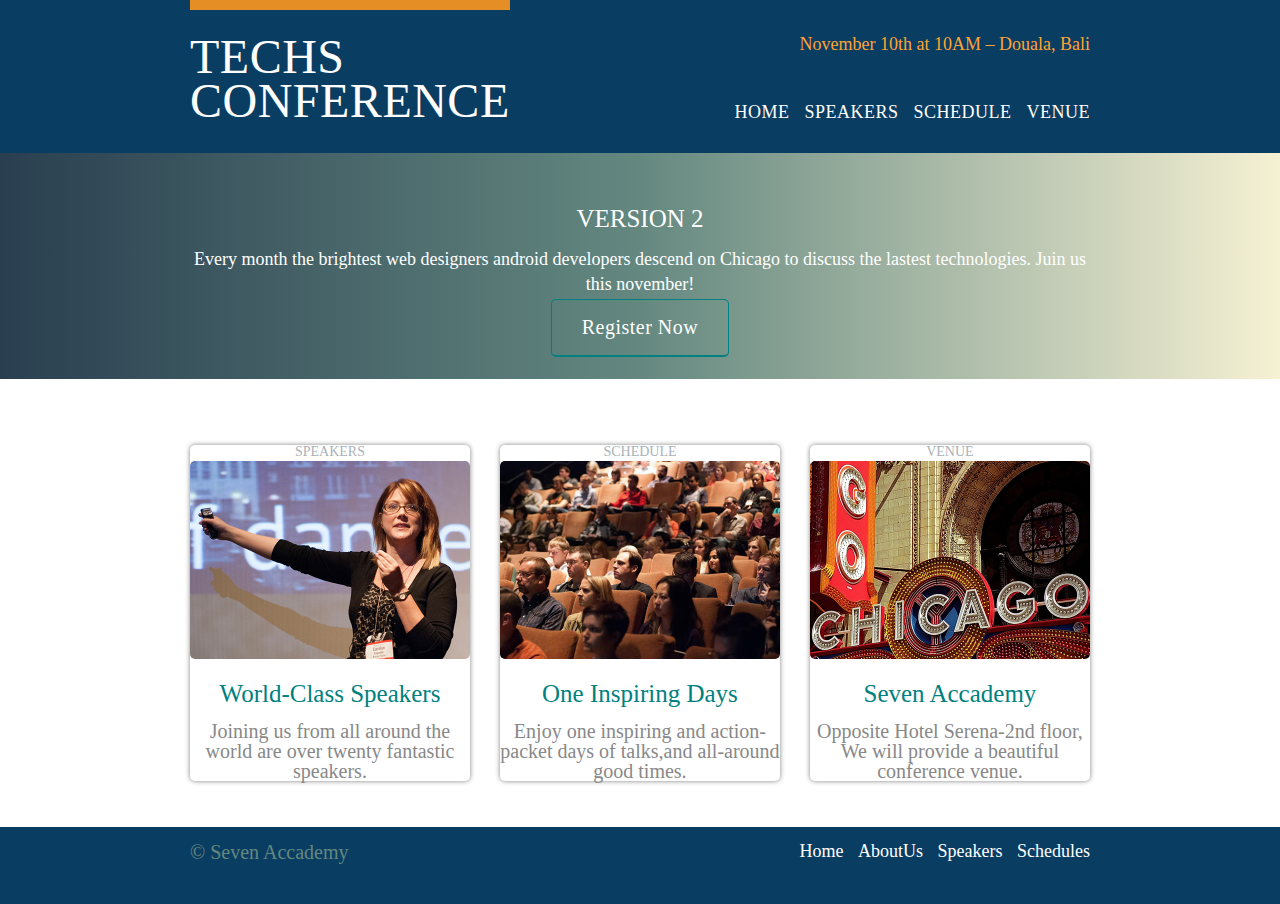
<file: index.html>
<!DOCTYPE html>
<html>

    <head>
        <meta charset="utf-8">
        <link rel="stylesheet" href="assets/stylesheets/reset.css">
	    <link rel="stylesheet" href="assets/stylesheets/main.css">
        <title> Style Conference </title>
        
        <!-- Font -->
        <link href="https://fonts.googleapis.com/css?family=Lato&display=swap" rel="stylesheet">
    </head>

    <!-- Contenu du site -->

    <body>

        <!-- header -->
        <header class="primary-header container group">
            <h1 class="logo">Techs<br> Conference</h1>
            <h3 class="tagline">November 10th at 10AM &ndash; Douala, Bali</h3>
             <nav class="nav primary-nav">
                <ul>
                    <li><a href="index.html"> Home </a></li>
                    <li><a href="speakers.html"> Speakers </a></li>
                    <li><a href="schedules.html"> Schedule </a></li>  
                    <li><a href="venue.html"> Venue </a></li>
                </ul> 
            </nav>
        </header>
        <!-- fin header -->

        <!-- section -->
        <section class="hero row-alt">
            <div class="container">
                <h2>Version 2</h2>
                <p>
                    Every month the brightest web designers android developers descend 
                    on Chicago to discuss the lastest technologies. Juin us this november!
                </p>
                <a class="btn btn-alt" href="register.html"> Register Now </a>
            </div>
        </section>

        <section class="row">
            <div class="grid">
                
                <!-- Speakers -->

                <section class="teaser col-1-3">

                    <div class="contour">
                        <a href="speakers.html">
                            <h5>Speakers</h5>
                            <img src="assets/images/home/speakers.jpg" alt="Professional speaker">
                            <h3>World-Class Speakers</h3>
                        </a>
                        <p> Joining us from all around the world are over twenty fantastic speakers. </p>
                    </div>

                </section><!--
    
                 Schedule 
    
                --><section class="teaser col-1-3">

                    <div class="contour">
                        <a href="schedules.html">
                            <h5>Schedule</h5>
                            <img src="assets/images/home/schedule.jpg" alt="Inspiring day">
                            <h3>One Inspiring Days</h3>
                        </a>
                        <p> Enjoy one inspiring and action-packet days of talks,and all-around good times. </p>
                    </div>

                </section><!--
    
                 Venue 
    
                --><section class="teaser col-1-3">

                    <div class="contour">
                        <a href="venue.html">
                            <h5>Venue</h5>
                            <img src="assets/images/home/venue.jpg" alt="Chicago">
                            <h3>Seven Accademy</h3>
                        </a>
                         <p>Opposite Hotel Serena-2nd floor, We will provide a beautiful conference venue.</p>
                    </div>

                </section>
    
            </div>
        </section>
        <!-- fin section -->



        <!-- footer -->
         <footer class="primary-footer container group">
            <small>&copy; Seven Accademy </small>

            <nav class="nav">
                <ul>
                    <li><a href="index.html"> Home </a></li>
                    <li><a href="venue.html"> AboutUs </a></li>
                    <li><a href="speakers.html"> Speakers </a></li>
                    <li><a href="schedules.html"> Schedules </a></li>   
                </ul>
            </nav>

        </footer>
        <!-- fin footer -->

        

    </body>

</html>
</file>
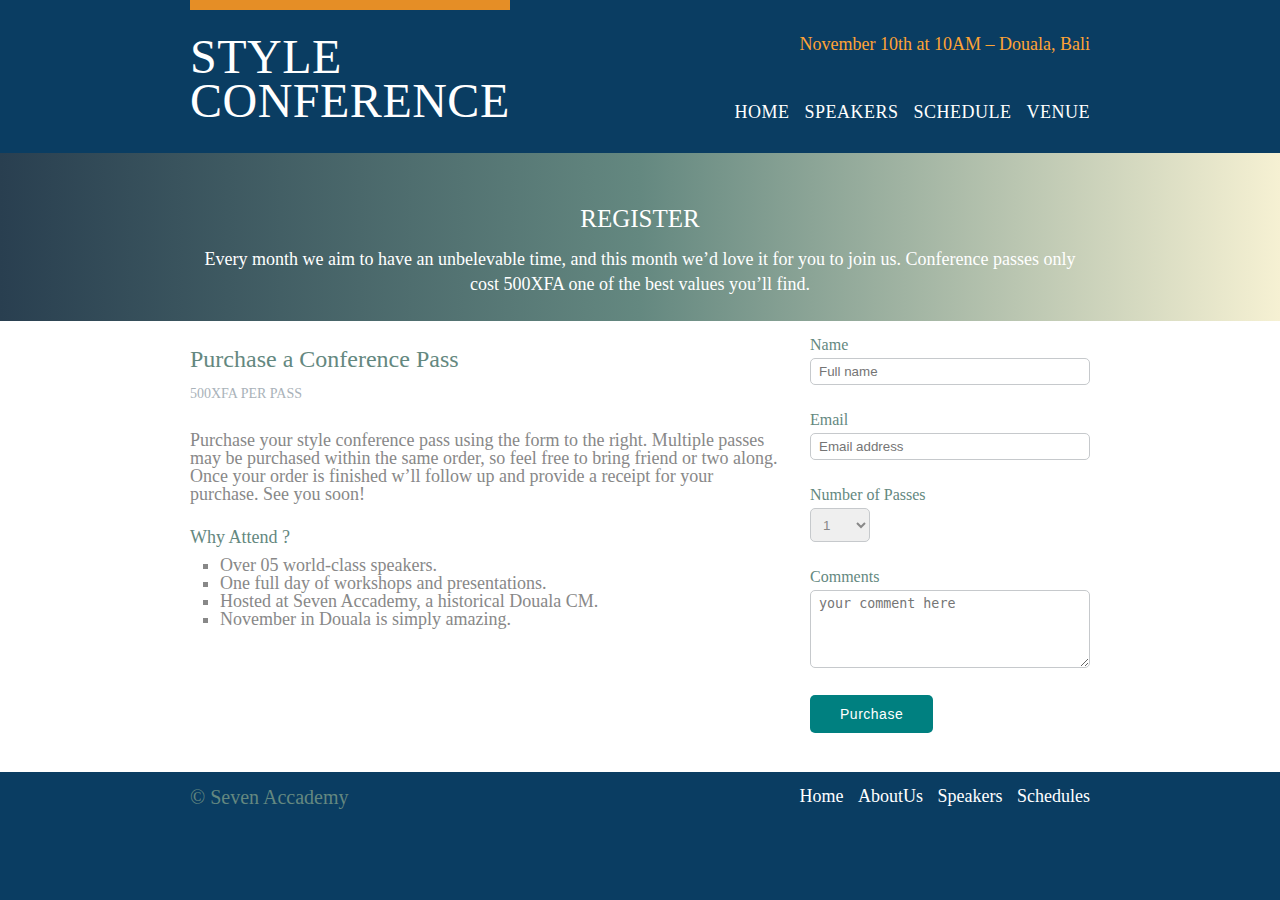
<file: register.html>
<!DOCTYPE html>
<html lang="en">
<head>
    <meta charset="utf-8">
    <link rel="stylesheet" href="assets/stylesheets/reset.css">
    <link rel="stylesheet" href="assets/stylesheets/main.css">
    <link rel="stylesheet" href="assets/stylesheets/register.css">
    <title> Style Conference </title>

    <!-- Font -->
    <link href="https://fonts.googleapis.com/css?family=Lato&display=swap" rel="stylesheet">
</head>

<body>

    <!-- header -->
    <header class="primary-header container group">
        <h1 class="logo">Style<br> Conference</h1>
         <h3 class="tagline">November 10th at 10AM &ndash; Douala, Bali</h3>
         <nav class="nav primary-nav">
            <ul>
                <li><a href="index.html"> Home </a></li>
                <li><a href="speakers.html"> Speakers </a></li>
                <li><a href="schedules.html"> Schedule </a></li>  
                <li><a href="venue.html"> Venue </a></li>
            </ul> 
        </nav>
    </header>
    <!-- fin header -->

    <section class="hero row-alt">
        <div class="container">
            <h2>Register</h2>
            <p>
                Every month we aim to have an unbelevable time, and this month we&#8217;d 
                love it for you to join us. Conference passes only cost 500XFA one of the 
                best values you&#8217;ll find.
            </p>
        </div>
    </section>

    <section class="row">
        <div class="grid">

            <section class="col-2-3">
                
                <h2>Purchase a Conference Pass</h2>
                <h5>500XFA per pass</h5>

                <p>
                    Purchase your style conference pass using the form to the right.
                    Multiple passes may be purchased within the same order, so feel 
                    free to bring friend or two along. Once your order is finished 
                    w&#8217;ll follow up and provide a receipt for your purchase. 
                    See you soon!
                </p>

                <h4>Why Attend ?</h4>

                <ul class="why-attend">
                    <li>Over 05 world-class speakers.</li>
                    <li>One full day of workshops and presentations.</li>
                    <li>Hosted at Seven Accademy, a historical Douala CM. </li>
                    <li>November in Douala is simply amazing.</li>
                </ul>
            </section>

            <form class="col-1-3" action="#" method="POST">

                <fieldset class="register-group">

                    <label>
                        Name
                        <input type="text" name="name" placeholder="Full name" required>
                    </label>

                    <label>
                        Email
                        <input type="email" name="email" placeholder="Email address" required>
                    </label>

                    <label>
                        Number of Passes
                        <select name="quantity" required>
                            <option value="1" selected>1</option>
                            <option value="2">2</option>
                            <option value="3">3</option>
                            <option value="4">4</option>
                            <option value="5">5</option>
                        </select>
                    </label>

                    <label>
                        Comments
                        <textarea name="comments" placeholder="your comment here"></textarea>
                    </label>

                </fieldset>
                
                <input class="btn btn-default" type="submit" name="submit" value="Purchase">

            </form>
            
        </div>
    </section>

 
     <!-- footer -->
     <footer class="primary-footer container group">
            <small>&copy; Seven Accademy </small>

            <nav class="nav">
                <ul>
                    <li><a href="index.html"> Home </a></li>
                    <li><a href="venue.html"> AboutUs </a></li>
                    <li><a href="speakers.html"> Speakers </a></li>
                    <li><a href="schedules.html"> Schedules </a></li>   
                </ul>
            </nav>

        </footer>
        <!-- fin footer -->
</body>

</html>
</file>
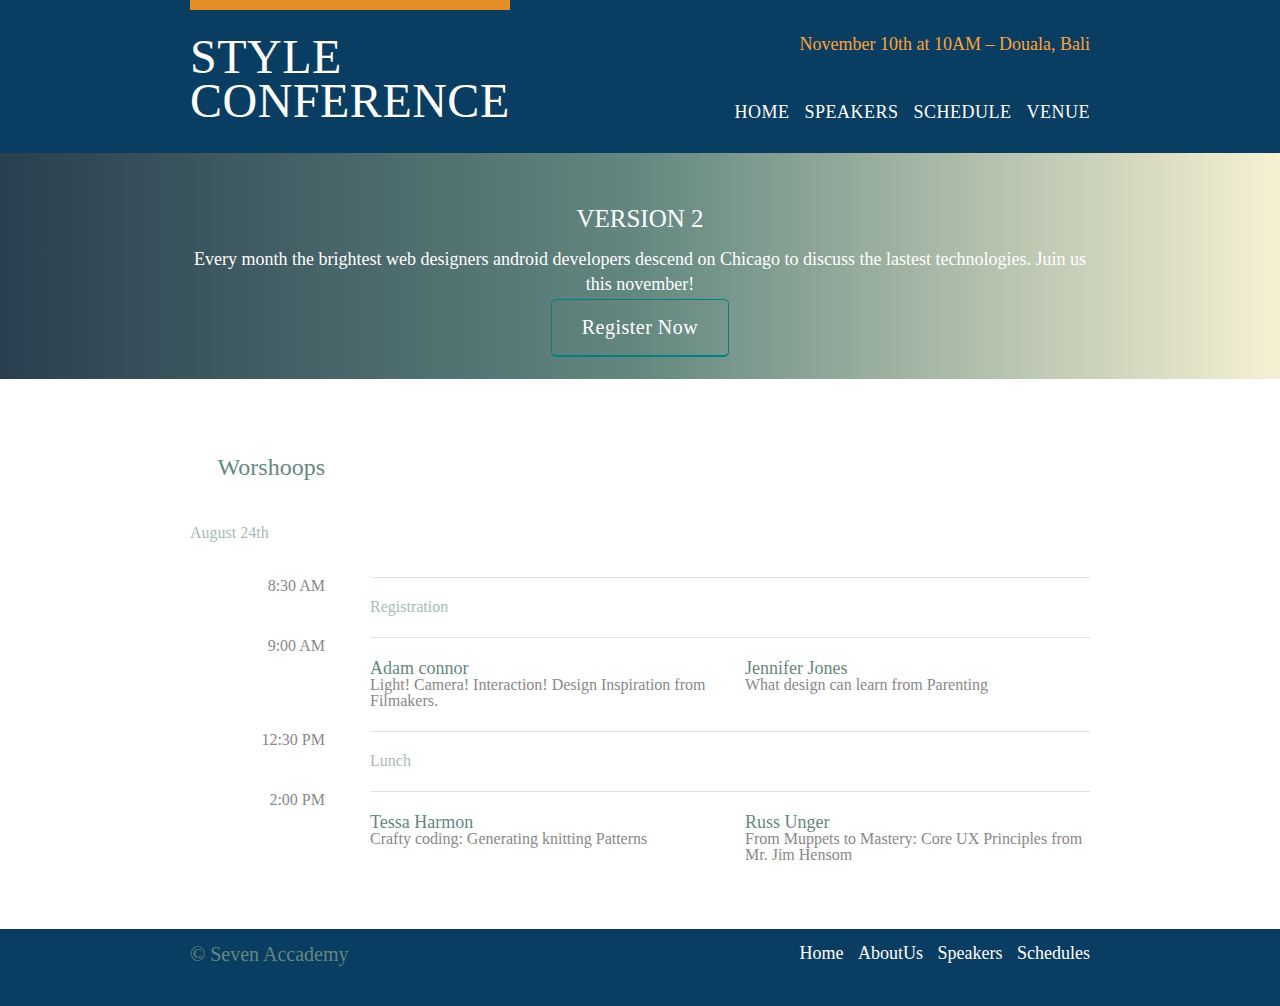
<file: schedules.html>
<!DOCTYPE html>
<html>
<head>
    <meta charset="utf-8">
    <link rel="stylesheet" href="assets/stylesheets/reset.css">
    <link rel="stylesheet" href="assets/stylesheets/main.css">
    <link rel="stylesheet" href="assets/stylesheets/schedules.css">
    <title> Style Conference </title>

    <!-- Font -->
    <link href="https://fonts.googleapis.com/css?family=Lato&display=swap" rel="stylesheet">
</head>

<body>

    <!-- header -->
    <header class="primary-header container group">
        <h1 class="logo">Style<br> Conference</h1>
        <h3 class="tagline">November 10th at 10AM &ndash; Douala, Bali</h3>
        <nav class=" nav primary-nav">
            <ul>
                <li><a href="index.html"> Home </a></li>
                <li><a href="speakers.html"> Speakers </a></li>
                <li><a href="schedules.html"> Schedule </a></li>  
                <li><a href="venue.html"> Venue </a></li>
            </ul> 
        </nav>
    </header>
    <!-- fin header -->

    <section class="hero row-alt">
        <div class="container">
            <h2>Version 2</h2>
            <p>
                Every month the brightest web designers android developers descend 
                on Chicago to discuss the lastest technologies. Juin us this november!
            </p>
            <a class="btn btn-alt" href="register.html"> Register Now </a>
        </div>
    </section>

    <section class="row">
        <div class="container">
            
            <table>
                <thead>
                    <Tr>
                        <th scope="row">
                            Worshoops
                        </th>
                    </Tr>
                    <td class="schedule-offset" colspan="2">
                        August 24th
                    </td>
                </thead>
                <tbody>
                    <tr>
                        <th scope="row">
                            <time datetime="08:30:00">8:30 AM</time>
                        </th>
                        <td class="schedule-offset" colspan="2">
                            Registration 
                        </td>
                    </tr>
                    <tr>
                        <th scope="row">
                            <time datetime="09:00:00">9:00 AM</time>
                        </th>
                        <td>
                            <a href="speakers.html#adam-connor">
                                <h4>Adam connor</h4>
                                Light! Camera! Interaction!
                                Design Inspiration from Filmakers.
                            </a>
                        </td>
                        <td>
                            <a href="speakers.html#Jennifer-Jones">
                                <h4>Jennifer Jones</h4>
                                What design can learn from Parenting  
                            </a>
                        </td>
                    </tr>
                    <tr>
                        <th scope="row">
                            <time datetime="12:30:00">12:30 PM</time>
                        </th>
                        <td class="schedule-offset" colspan="2">
                            Lunch 
                        </td>
                    </tr>
                    <tr>
                        <th scope="row">
                            <time datetime="14:00">2:00 PM</time>
                        </th>
                        <td>
                            <a href="speakers.html#tessa-harmon">
                                <h4>Tessa Harmon</h4>
                                Crafty coding: Generating knitting Patterns
                            </a>
                        </td>
                        <td>
                            <a href="speakers.html#russ-unger">
                                <h4>Russ Unger</h4>
                                From Muppets to Mastery: Core UX Principles
                                from Mr. Jim Hensom  
                            </a>
                        </td>
                    </tr>
                </tbody>
            </table>
        </div>
    </section>


     <!-- footer -->
     <footer class="primary-footer container group">
            <small>&copy; Seven Accademy </small>

            <nav class="nav">
                <ul>
                    <li><a href="index.html"> Home </a></li>
                    <li><a href="venue.html"> AboutUs </a></li>
                    <li><a href="speakers.html"> Speakers </a></li>
                    <li><a href="schedules.html"> Schedules </a></li>   
                </ul>
            </nav>

        </footer>
        <!-- fin footer -->
</body>

</html>
</file>
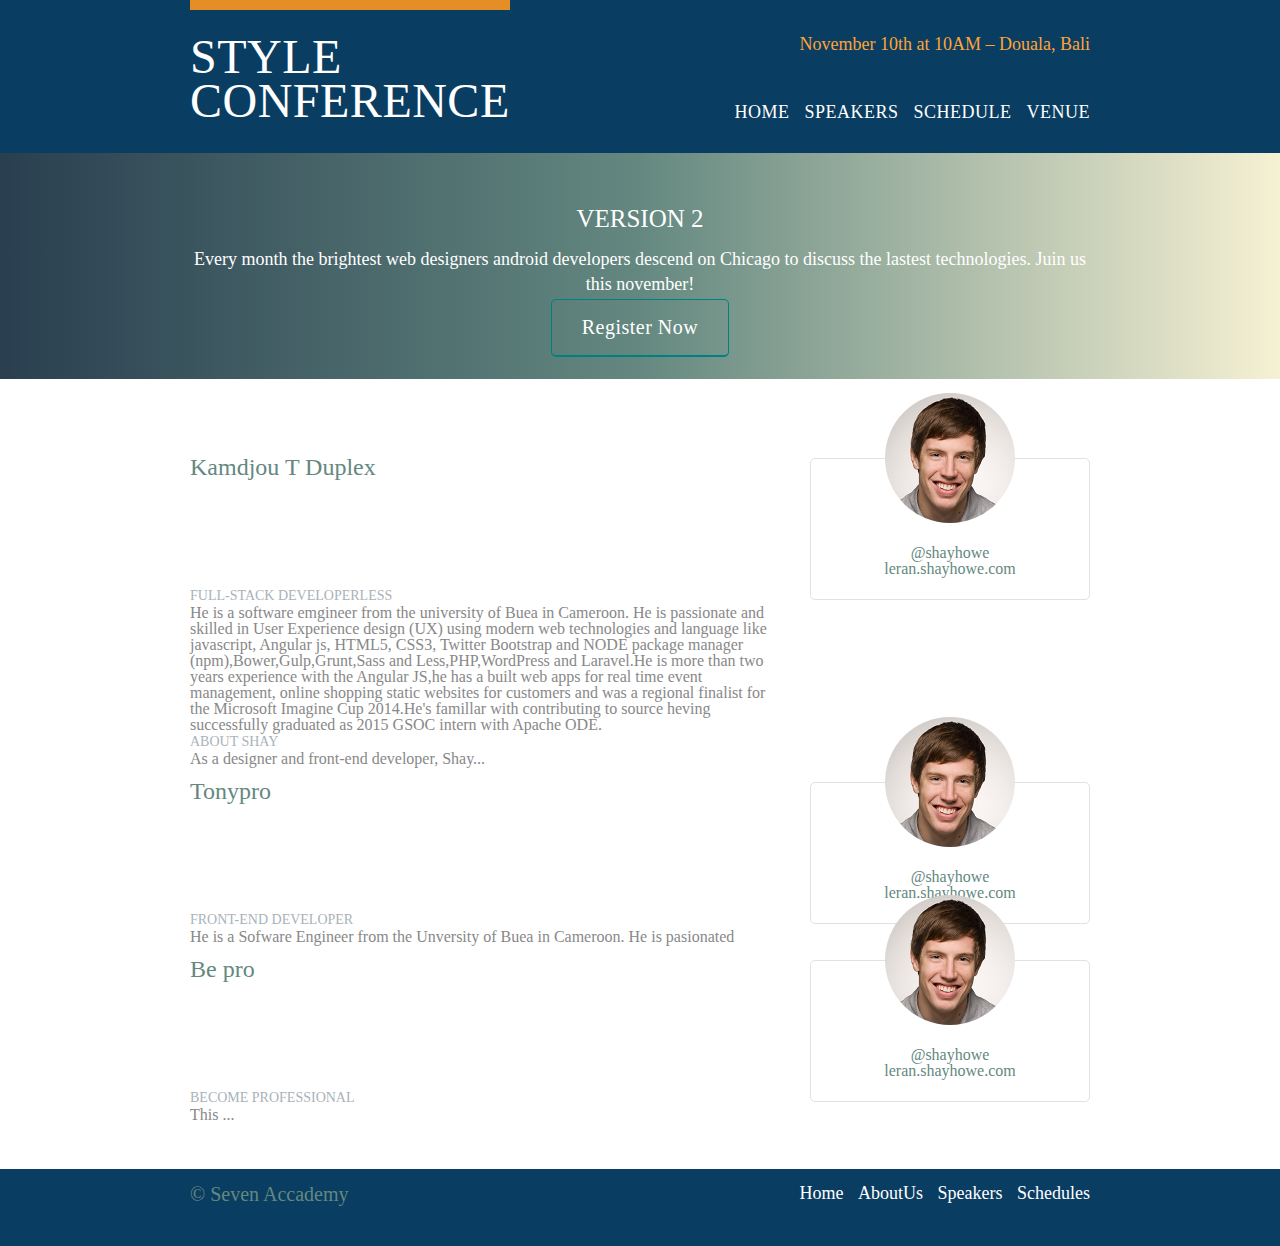
<file: speakers.html>
<!DOCTYPE html>
<html>
<head>
    <meta charset="utf-8">
    <link rel="stylesheet" href="assets/stylesheets/reset.css">
    <link rel="stylesheet" href="assets/stylesheets/main.css">
    <link rel="stylesheet" href="assets/stylesheets/speakers.css">
    <title> Style Conference </title>

    <!-- Font -->
    <link href="https://fonts.googleapis.com/css?family=Lato&display=swap" rel="stylesheet">
</head>

<body>

    <!-- header -->
    <header class="primary-header container group">
        <h1 class="logo">Style<br> Conference</h1>
         <h3 class="tagline">November 10th at 10AM &ndash; Douala, Bali</h3>
         <nav class="nav primary-nav">
            <ul>
                <li><a href="index.html"> Home </a></li>
                <li><a href="speakers.html"> Speakers </a></li>
                <li><a href="schedules.html"> Schedule </a></li>  
                <li><a href="venue.html"> Venue </a></li>
            </ul> 
        </nav>
    </header>
    <!-- fin header -->

    <!-- section -->

    <section class="hero row-alt">
        <div class="container">
            <h2>Version 2</h2>
            <p>
                Every month the brightest web designers android developers descend 
                on Chicago to discuss the lastest technologies. Juin us this november!
            </p>
            <a class="btn btn-alt" href="register.html"> Register Now </a>
        </div>
    </section>

    <section class="row">
        <div class="grid">

            <section id="Kamdjou-T-Duplex">

                <div class="col-2-3 un">
                    <h2> Kamdjou T Duplex </h2>
                    <h5>Full-Stack DeveloperLess</h5>
                
                    <p>
                        He is a software emgineer from the university of Buea in Cameroon. He is 
                        passionate and skilled in User Experience design (UX) using modern web 
                        technologies and language like javascript, Angular js, HTML5, CSS3, Twitter 
                        Bootstrap and NODE package manager 
                        (npm),Bower,Gulp,Grunt,Sass and Less,PHP,WordPress and Laravel.He is more than 
                        two years experience with the Angular JS,he has a built web apps for real time 
                        event management, online shopping static websites for customers and was a regional 
                        finalist for the Microsoft Imagine Cup 2014.He's famillar with contributing to source
                        heving successfully graduated as 2015 GSOC intern with Apache ODE.
                    </p>
                
                    <h5>About Shay</h5>
                
                    <p>As a designer and front-end developer, Shay...</p>
                </div>
                
                <aside class="col-1-3">
                    <div class="speaker-info">

                        <img src="assets/images/speakers/shay-howe.jpg" alt="Shay Howe">
                        <ul>
                            <li><a href="http://twitter.com/shayhowe">@shayhowe</a></li>
                            <li><a href="http://leran.shayhowe.com/">leran.shayhowe.com</a></li>
                        </ul>
                    </div>
                </aside>
                
            </section>

            <section id="Tonypro">

                <div class="col-2-3 deux">
                    <h2>Tonypro</h2>
                    <h5>Front-end Developer</h5>
                
                    <p>
                        He is a Sofware Engineer from the Unversity of Buea in Cameroon. 
                        He is pasionated 
                    </p>
                
                </div>
                
                <aside class="col-1-3">
                    <div class="speaker-info">

                        <img src="assets/images/speakers/shay-howe.jpg" alt="Shay Howe">
                        <ul>
                            <li><a href="http://twitter.com/shayhowe">@shayhowe</a></li>
                            <li><a href="http://leran.shayhowe.com/">leran.shayhowe.com</a></li>
                        </ul>
                    </div>
                </aside>
                
            </section>

            <section id="shay-howe">

                <div class="col-2-3 trois">
                    <h2> Be pro </h2>
                    <h5>Become Professional</h5>
                
                    <p>
                        This ...
                    </p>

                </div>
                
                <aside class="col-1-3">
                    <div class="speaker-info">

                        <img src="assets/images/speakers/shay-howe.jpg" alt="Shay Howe">
                        <ul>
                            <li><a href="http://twitter.com/shayhowe">@shayhowe</a></li>
                            <li><a href="http://leran.shayhowe.com/">leran.shayhowe.com</a></li>
                        </ul>
                    </div>
                </aside>
                
            </section>
        </div>
    </section>

    <!-- fin  section -->


     <!-- footer -->
     <footer class="primary-footer container group">
            <small>&copy; Seven Accademy </small>

            <nav class="nav">
                <ul>
                    <li><a href="index.html"> Home </a></li>
                    <li><a href="venue.html"> AboutUs </a></li>
                    <li><a href="speakers.html"> Speakers </a></li>
                    <li><a href="schedules.html"> Schedules </a></li>   
                </ul>
            </nav>

        </footer>
        <!-- fin footer -->
</body>

</html>
</file>
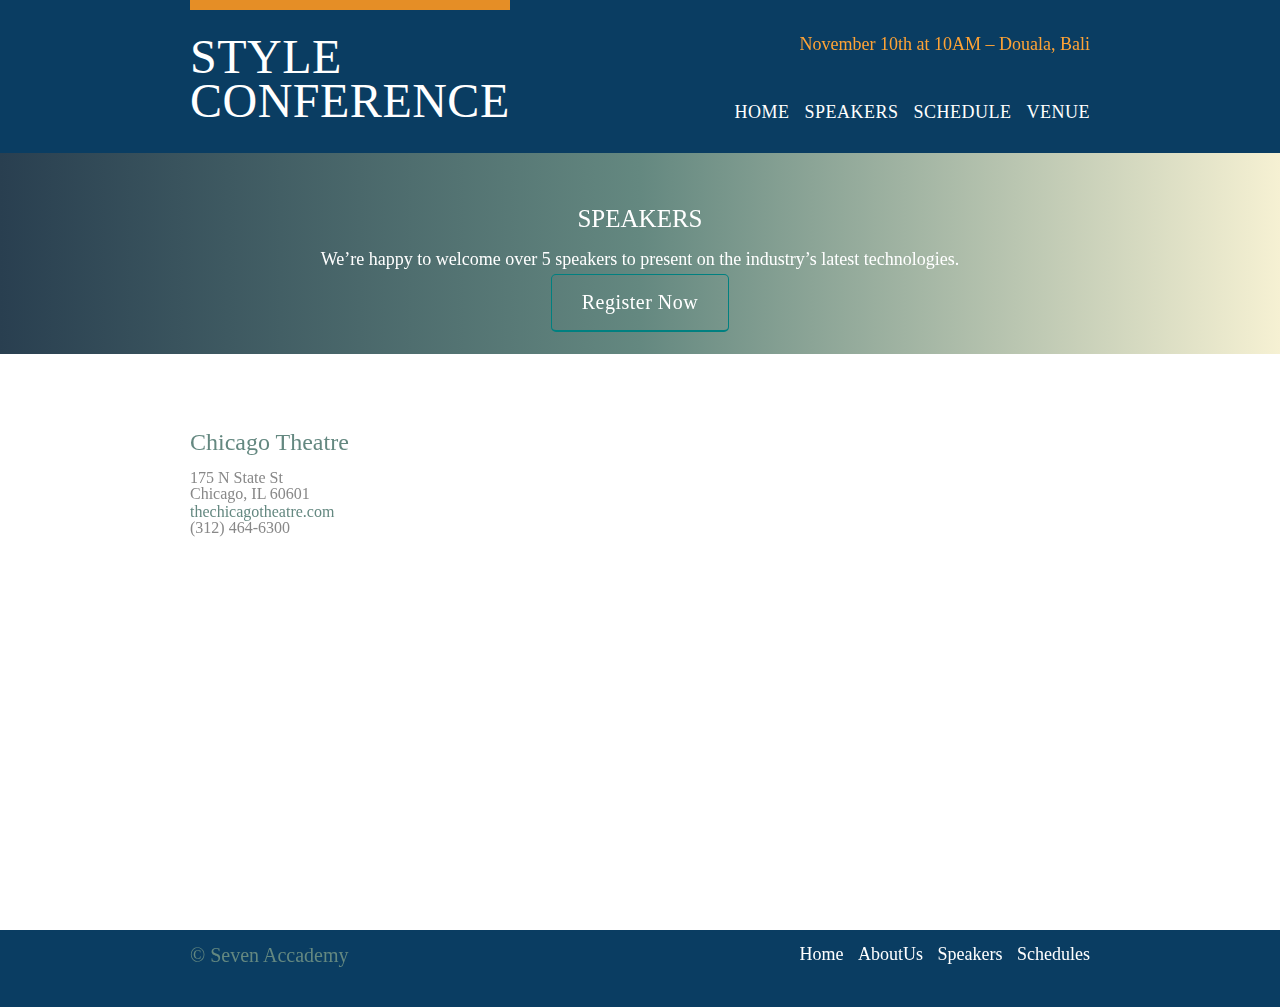
<file: venue.html>
<!DOCTYPE html>
<html>
<head>
    <meta charset="utf-8">
    <link rel="stylesheet" href="assets/stylesheets/reset.css">
    <link rel="stylesheet" href="assets/stylesheets/main.css">
    <link rel="stylesheet" href="assets/stylesheets/venue.css">
    <title> Style Conference </title>

    <!-- Font -->
    <link href="https://fonts.googleapis.com/css?family=Lato&display=swap" rel="stylesheet">
</head>

<body>

    <!-- header -->
    <header class="primary-header container group">
        <h1 class="logo">Style<br> Conference</h1>
        <h3 class="tagline">November 10th at 10AM &ndash; Douala, Bali </h3>
        <nav class="nav primary-nav">
            <ul>
                <li><a href="index.html"> Home </a></li>
                <li><a href="speakers.html"> Speakers </a></li>
                <li><a href="schedules.html"> Schedule </a></li>  
                <li><a href="venue.html"> Venue </a></li>
            </ul> 
        </nav>
    </header>
    <!-- fin header -->

    <section class="hero row-alt">
        <div class="container">
            <h2>Speakers</h2>
            <p>
                We&#8217;re happy to welcome over 5 speakers to present on the
                industry&#8217;s latest technologies.
            </p>
            <a class="btn btn-alt" href="register.html"> Register Now </a>
        </div>
    </section>
     <!-- section -->

     <section class="row">
         <div class="grid">

            <section class="venue-theatre">

                <div class="col-1-3">
                    <h2>Chicago Theatre</h2>
                    <p>175 N State St <br> Chicago, IL 60601</p>
                    <p><a href="http://www.thechicagotheatre.com">thechicagotheatre.com</a>
                    <br> (312) 464-6300</p>
                </div>
                <iframe class="venue-map col-2-3" 
                src="https://www.google.com/maps/embed?pb=!1m18!1m12!1m3!1d2970.3471181070495!2d-87.62969368493826!3d41.885391379221716!2m3!1f0!2f0!3f0!3m2!1i1024!2i768!4f13.1!3m3!1m2!1s0x880e2caff598f035%3A0xed6d5c288e9b5ad2!2s175%20N%20State%20St%2C%20Chicago%2C%20IL%2060601%2C%20%C3%89tats-Unis!5e0!3m2!1sfr!2scm!4v1569315487035!5m2!1sfr!2scm" width="600" height="450" frameborder="0" style="border:0;" allowfullscreen=""></iframe>

            </section>

            <section class="venue-hotel">

                <div class="col-1-3"></div>
                <iframe class="col-2-3"></iframe>

            </section>

         </div>
     </section>


     <!-- footer -->
     <footer class="primary-footer container group">
            <small>&copy; Seven Accademy </small>

            <nav class="nav">
                <ul>
                    <li><a href="index.html"> Home </a></li>
                    <li><a href="venue.html"> AboutUs </a></li>
                    <li><a href="speakers.html"> Speakers </a></li>
                    <li><a href="schedules.html"> Schedules </a></li>   
                </ul>
            </nav>

        </footer>
        <!-- fin footer -->
</body>

</html>
</file>
<file: assets/stylesheets/main.css>
/*
  ===================================================
  Grid
  ===================================================
*/

*,
*:before,
*:after
{
	-webkit-box-sizing: border-box;
	   -moz-box-sizing: border-box;
	        box-sizing: border-box;	
}

.container
{
	margin: 0 auto;
	padding-left: 30px;
	padding-right: 30px;
	width: 960px
}

.container, 
.grid
{
	margin: 0 auto;
	width: 960px;
}



/*
  ===================================================
  Typography
  ===================================================
*/

h1, h3, h4, h5, p
{
	margin-bottom: 2px;
}

h2
{
	margin-bottom: 6px;
}


/*
  ===================================================
  Buttons
  ===================================================
*/

.btn 
{
	border-radius: 5px;
	color: #fff;
	display: inline-block;
	cursor: pointer;
	font-weight: 400;
	letter-spacing: .5px;
	margin: 0;
	font-size: 20px;
}

.btn-alt
{
	border: 1px solid teal;
	padding: 10px 30px;
}
.btn-alt:hover
{
	background: teal;
	color: #ffffff;
}

/*
  ===================================================
  Home
  ===================================================
*/

.hero
{
	padding: 22px 80px 66px 80px;
	line-height: 35px;
	text-align: center;
	margin-top: 100px;
	color: #fff;
}

.hero h2
{
	font-size: 25px;
	color: #ffffff;
	text-transform: uppercase
}

.hero p
{
	font-size: 18px;
	font-weight: 100;
	line-height: 25px;
}

.hero a
{
	border-bottom: 2px solid teal;
}
.col-1-3
{
	width: 33.33%;
}

.col-2-3
{
	width: 66.66%;
}

.col-1-3, 
.col-2-3
{
	display: inline-block;
	vertical-align: top;
}

.grid, 
.col-1-3, 
.col-2-3
{
	padding-left: 15px;
	padding-right: 15px;
}

.col-3
{
	float: right;
	margin-top: -420px;
}

/*
  ===================================================
  custom styles
  ===================================================
*/

body
{
	color: #888;
	background: #0a3d62;
	font: 300 16px/22px "Lato" "Open Sans" "Helvetica Neue" Helvetica, Arial, sans-serif;
}

h1, h2, h3, h4
{
	color: #648880;
}

h1
{
	font-size: 36px;
	line-height: 44px;
	color: #ffffff;
}

h2
{
	font-size: 24px;
	line-height: 44px;
}

h3
{
	font-size: 16px;
}

h4
{
	font-size: 18px;
}

h5
{
	color: #a9b2b9;
	font-size: 14px;
	font-weight: 400;
	text-transform: uppercase;
}

strong
{
	font-weight: 400;
}

cite, em
{
	font-style: italic;
}

/*a:hover
{
	color: #a9b2b9
}*/

a
{
	color: #648880;
	text-decoration: none;
}

.logo
{
	border-top: 4px solid #648880;
	float: left;
	font-size: 48px;
	font-weight: 100;
	letter-spacing: .5px;
	line-height: 44px;
	padding: 25px 0 22px 0;
	text-transform: uppercase;
	border-top: 10px solid #e58e26;
	margin-top: -35px;
	color: #ffffff;
}

.primary-header
{
	margin-top: -30px;
}

.tagline
{
	margin: 65px 0 50px 0;
	text-align: right;
	color: #ffa335;
	font-size: 18px;
}

.teaser
{
	text-align: center;
}

.teaser p
{
	font-size: 20px;
}

.teaser h3
{
	font-size: 25px;
	color: teal;
	margin-bottom: 15px;
}

/*.teaser a:hover h3
{
	color: #a9b2b9;
}*/

.primary-nav
{
	font-size: 14px;
	font-weight: 400;
	letter-spacing: .5px;
	word-spacing: 10px;
	text-transform: uppercase;
	float: right;
}

.primary-footer
{
	color: #648880;
	font-size: 14px;
	padding-bottom: 44px;
	padding-top: 15px;
}
.primary-footer small
{
	float: left;
	font-weight: 400;
	font-size: 20px;
}

.nav 
{
	text-align: right;
	word-spacing: 10px;
	font-size: 18px;
}

.primary-header a,
.primary-footer a
{
	color: #fff;
}

.primary-header a:hover,
.primary-footer a:hover
{
	color: teal;
}

.row
{
	background: #fff;
	min-width: 960px;
	padding: 66px 0 44px 0;
}

.row,
.row-alt
{
	min-width: 960px;
}

.row-alt
{
	background:#648880;
	background: -webkit-linear-gradient(to right, #293f50, #648880, #f6f1d3);
	background: -moz-linear-gradient(to right, #293f50, #648880, #f6f1d3);
	background: linear-gradient(to right, #293f50, #648880, #f6f1d3);
	padding: 44px 0 22px 00;
}

.nav li
{
	display: inline-block;
	margin: 0;
	vertical-align: top;
}

.nav li:last-child
{
	margin-right: 0;
}

.teaser img
{
	border-radius: 5px;
	display: block;
	margin-bottom: 22px;
	max-width: 100%;
}

.contour
{
	box-shadow: 0px 0px 5px rgb(128, 128, 128);
	border-radius: 5px;
}

.contour:hover
{
	box-shadow: 0px 0px 20px rgb(128, 128, 128);
	transition-duration: 800ms;
	background-color: #dfdfdff6
}
</file>
<file: assets/stylesheets/register.css>
/*
  ===================================================
  register
  ===================================================
*/

.why-attend
{
    list-style: square;
    margin: 0 0 22px 30px;
    margin-bottom: 100px;
}

form
{
    margin-bottom: 22px;
    float: right;
    margin-top: -50px;
}

.col-2-3
{
    margin-top: -50px;
    font-size: 18px;
}
.col-2-3 h5
{
    margin-bottom: 30px;
}

.col-2-3 h4
{
    margin-bottom: 10px;
}

.col-2-3 p
{
    margin-bottom: 25px;
}


input,
select,
textarea
{
    font: 300 16px/22px "Lato" "Open Sans" "Helvetica Neue" Helvetica, Arial, sans-serif;
}

.register-group label
{
    color: #648880;
    cursor: pointer;
    font-weight: 400;
}

.register-group input,
.register-group select,
.register-group textarea
{
    border: 1px solid #c6c9cc;
    border-radius: 5px;
    color: #888;
    display: block;
    margin: 5px 0 27px 0;
    padding: 5px 8px;
}

.register-group input,
.register-group textarea
{
    width: 100%;
}

.register-group select
{
    height: 34px;
    width: 60px;
}

.register-group textarea
{
    height: 78px;
}

.btn-default
{
    border: 0;
    background: teal;
    padding: 11px 30px;
    font-size: 14px;
}

.btn-default:hover
{
    background: teal;;
}
</file>
<file: assets/stylesheets/schedules.css>
/*
  ===================================================
  Schedule
  ===================================================
*/

table
{
    margin-bottom: 44px;
    width: 100%;
}

table:last-child
{
    margin-bottom: 0;
}

table a
{
    color: #888;
}

table h4
{
    margin-bottom: 0;
}


th,
td
{
    padding-bottom: 22px;
    vertical-align: top;
}

th
{
    padding-right: 45px;
    text-align: right;
    width: 20%;
}

td
{
    width: 40%;
}

thead
{
    line-height: 44px;
}

thead th
{
    color: #648880;
    font-size: 24px;
}

tbody td 
{
    border-top: 1px solid #dfe2e5;
    padding-top: 21px;
}

tbody td:first-of-type
{
    padding-right: 15px;
}

tbody td:last-of-type
{
    padding-left: 15px;
}

tbody td:only-of-type
{
    padding-right: 0;
    padding-left: 0;
}

.schedule-offset
{
    color: #a9b9b9;
}
</file>
<file: assets/stylesheets/speakers.css>
/*
  ===================================================
  speakers
  ===================================================
*/

.lead
{
	text-align: center;
}

.lead p
{
	font-size: 21px;
	line-height: 33px;
}

.speaker-info
{
    border: 1px solid #dfe2e5;
    border-radius: 5px;
    margin-top: 88px;
    padding-bottom: 22px;
    text-align: center;
}

.speaker
{
    margin-bottom: 44px;
}

.speaker-info img 
{
    border-radius: 50%;
    height: 130px;
    margin: -66px 0 22px 0;
    vertical-align: top;
}

aside
{
    float: right;
    margin-top: -75px;
}

.col-2-3 h2
{
    margin-bottom: 100px;
}
</file>
<file: assets/stylesheets/venue.css>
/*
  ===================================================
  Venue
  ===================================================
*/

.venue-theatre
{
    margin-bottom: 66;
}

.venue-hotel
{
    margin-bottom: 22px;
}

.venue-map
{
    height: 264px;
    float: right;
    margin-bottom: 30px;
}
</file>
